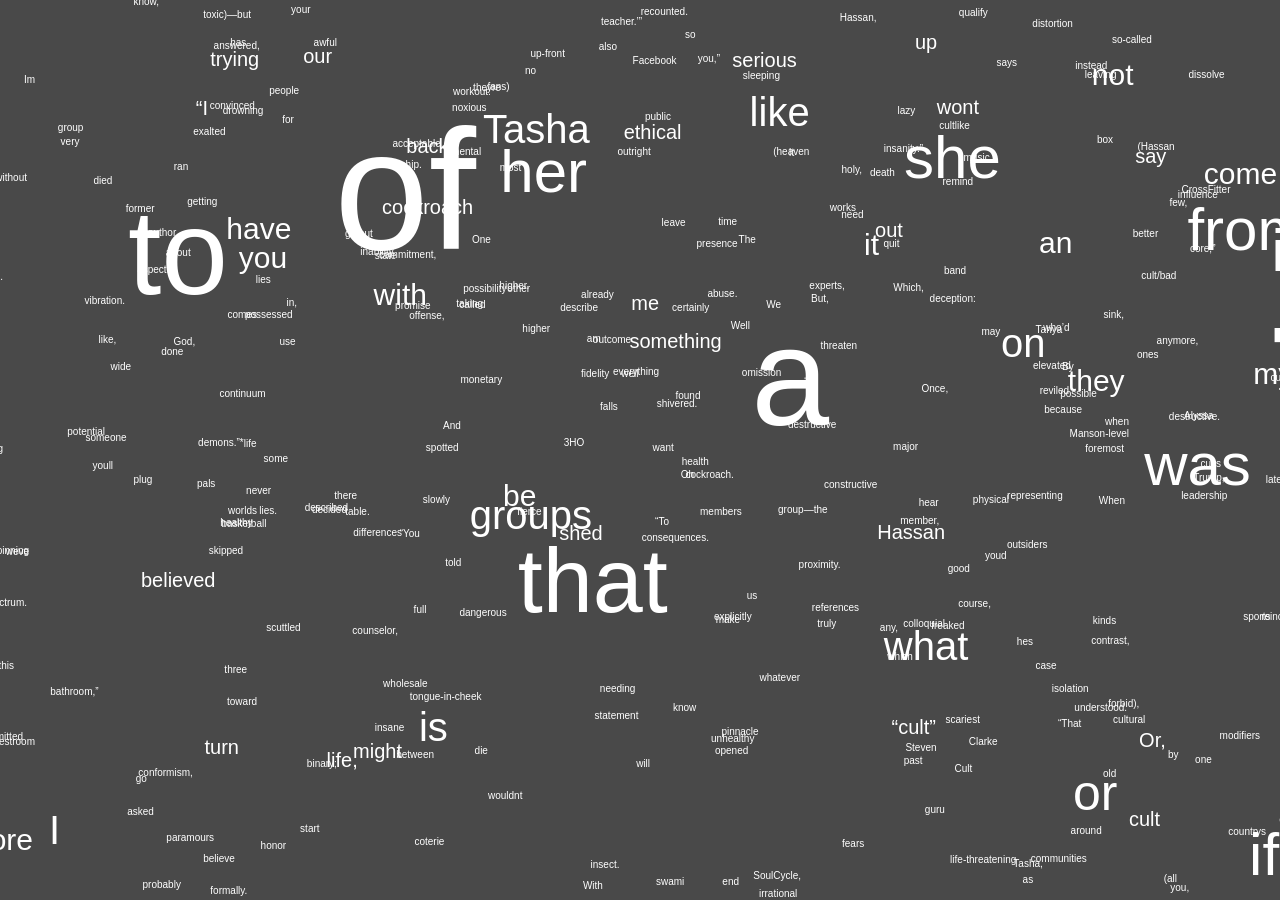
<file: index.html>
<!DOCTYPE html>
<html lang="en">
<head>
    <meta charset="utf-8">
    <meta name="viewport" content="width=device-width, initial-scale=1.0">
    <link href="styles.css" rel="stylesheet">
    <title>index</title>
</head>
<body>
    <canvas id="c"></canvas>
        <div class="startpage">

                <h1 id="starter1">How leaders use propaganda and media manipulation to create an</h1>
                <br>
                <h1 id="starter2">“us vs them” mentality</h1>
                <a href="landing.html"><div id="button">click on me</div></a>

        
        </div>

    <script src="script.js"></script>

    


</body>





</html>
</file>
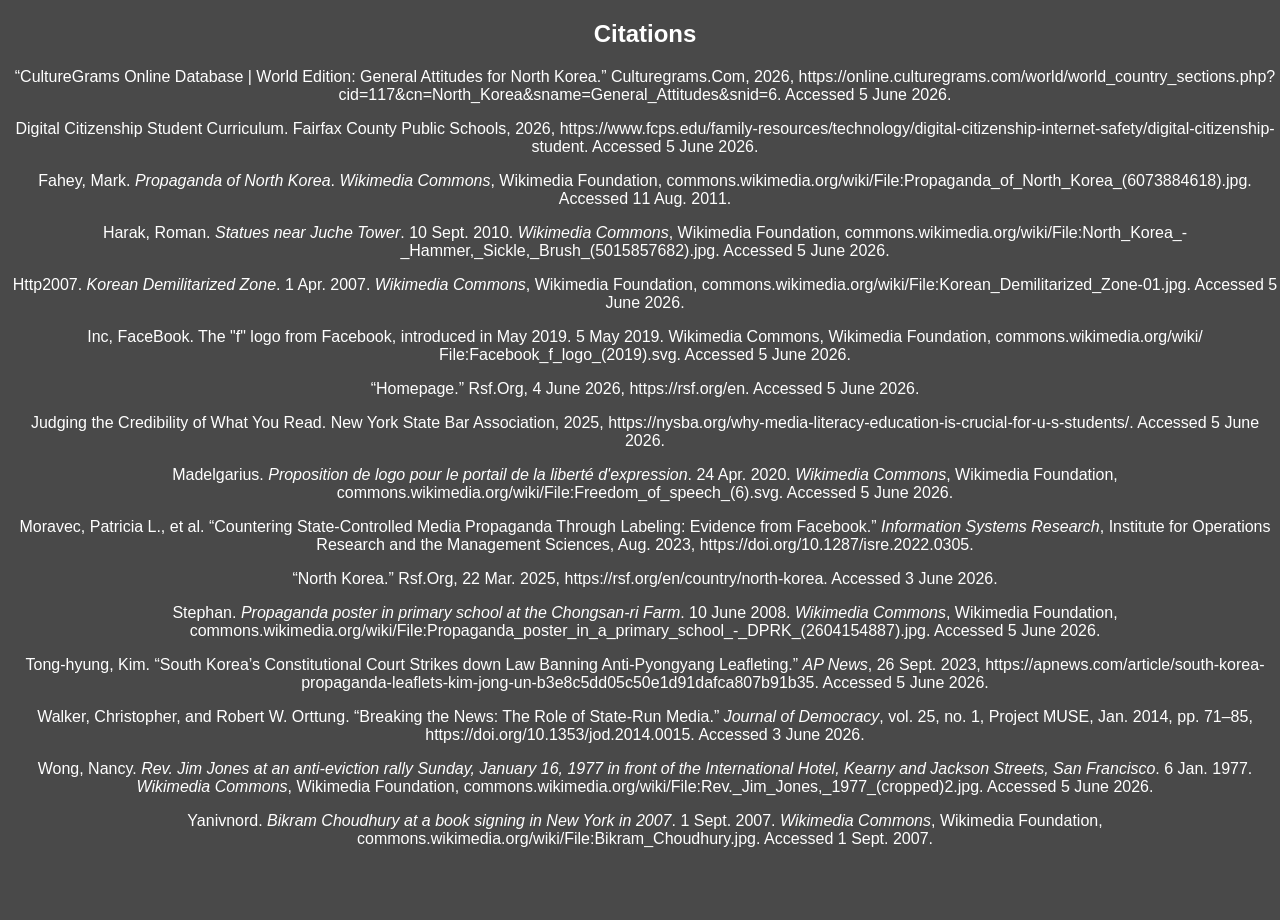
<file: citations.html>
<!DOCTYPE html>
<html>
    <head>
        <meta charset="utf-8">
        <meta name="viewport" content="width=device-width, initial-scale=1.0">
        <link href="styles.css" rel="stylesheet">
        <title>citations</title>
    </head>
    <body>
        <section class="section" style="color:white; margin-left:10px; text-align:center;">
            <h1>Citations</h1>
                <p>“CultureGrams Online Database | World Edition: General Attitudes for North Korea.” Culturegrams.Com, 2026, https://online.culturegrams.com/world/world_country_sections.php?cid=117&cn=North_Korea&sname=General_Attitudes&snid=6. Accessed 5 June 2026.</p>
                <p>Digital Citizenship Student Curriculum. Fairfax County Public Schools, 2026, https://www.fcps.edu/family-resources/technology/digital-citizenship-internet-safety/digital-citizenship-student. Accessed 5 June 2026.</p>
                <p>Fahey, Mark. <i>Propaganda of North Korea</i>. <i>Wikimedia Commons</i>, Wikimedia Foundation, commons.wikimedia.org/wiki/File:Propaganda_of_North_Korea_(6073884618).jpg. Accessed 11 Aug. 2011.</p>
                <p>Harak, Roman. <i>Statues near Juche Tower</i>. 10 Sept. 2010. <i>Wikimedia Commons</i>, Wikimedia Foundation, commons.wikimedia.org/wiki/File:North_Korea_-_Hammer,_Sickle,_Brush_(5015857682).jpg. Accessed 5 June 2026.</p>
                <p>Http2007. <i>Korean Demilitarized Zone</i>. 1 Apr. 2007. <i>Wikimedia Commons</i>, Wikimedia Foundation, commons.wikimedia.org/wiki/File:Korean_Demilitarized_Zone-01.jpg. Accessed 5 June 2026.</p>
                <p>Inc, FaceBook. The "f" logo from Facebook, introduced in May 2019. 5 May 2019.
     Wikimedia Commons, Wikimedia Foundation, commons.wikimedia.org/wiki/
     File:Facebook_f_logo_(2019).svg. Accessed 5 June 2026.</p>
                <p>“Homepage.” Rsf.Org, 4 June 2026, https://rsf.org/en. Accessed 5 June 2026.</p>
                <p>Judging the Credibility of What You Read. New York State Bar Association, 2025, https://nysba.org/why-media-literacy-education-is-crucial-for-u-s-students/. Accessed 5 June 2026.</p>
                <p>Madelgarius. <i>Proposition de logo pour le portail de la liberté d'expression</i>. 24 Apr. 2020. <i>Wikimedia Commons</i>, Wikimedia Foundation, commons.wikimedia.org/wiki/File:Freedom_of_speech_(6).svg. Accessed 5 June 2026.</p>
                <p>Moravec, Patricia L., et al. “Countering State-Controlled Media Propaganda Through Labeling: Evidence from Facebook.” <i>Information Systems Research</i>, Institute for Operations Research and the Management Sciences, Aug. 2023, https://doi.org/10.1287/isre.2022.0305.</p>
                <p>“North Korea.” Rsf.Org, 22 Mar. 2025, https://rsf.org/en/country/north-korea. Accessed 3 June 2026.</p>
                <p>Stephan. <i>Propaganda poster in primary school at the Chongsan-ri Farm</i>. 10 June 2008. <i>Wikimedia Commons</i>, Wikimedia Foundation, commons.wikimedia.org/wiki/File:Propaganda_poster_in_a_primary_school_-_DPRK_(2604154887).jpg. Accessed 5 June 2026.</p>
                <p>Tong-hyung, Kim. “South Korea’s Constitutional Court Strikes down Law Banning Anti-Pyongyang Leafleting.” <i>AP News</i>, 26 Sept. 2023, https://apnews.com/article/south-korea-propaganda-leaflets-kim-jong-un-b3e8c5dd05c50e1d91dafca807b91b35. Accessed 5 June 2026.</p>
                <p>Walker, Christopher, and Robert W. Orttung. “Breaking the News: The Role of State-Run Media.” <i>Journal of Democracy</i>, vol. 25, no. 1, Project MUSE, Jan. 2014, pp. 71–85, https://doi.org/10.1353/jod.2014.0015. Accessed 3 June 2026.</p>
                <p>Wong, Nancy. <i>Rev. Jim Jones at an anti-eviction rally Sunday, January 16, 1977 in front of the International Hotel, Kearny and Jackson Streets, San Francisco</i>. 6 Jan. 1977. <i>Wikimedia Commons</i>, Wikimedia Foundation, commons.wikimedia.org/wiki/File:Rev._Jim_Jones,_1977_(cropped)2.jpg. Accessed 5 June 2026.</p>
                <p>Yanivnord. <i>Bikram Choudhury at a book signing in New York in 2007</i>. 1 Sept. 2007. <i>Wikimedia Commons</i>, Wikimedia Foundation, commons.wikimedia.org/wiki/File:Bikram_Choudhury.jpg. Accessed 1 Sept. 2007.</p>


        </section>
    </body>
</html>
</file>
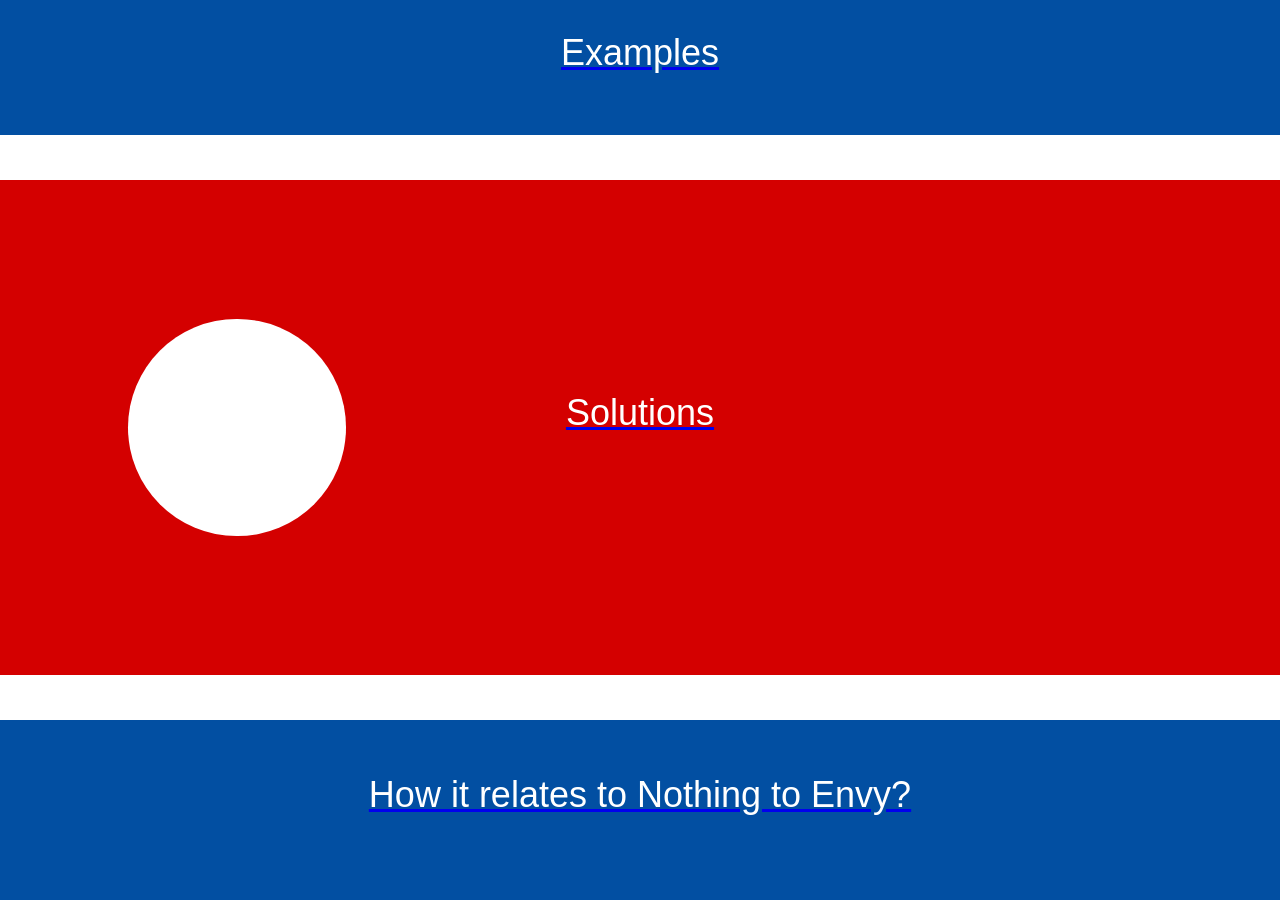
<file: landing.html>
<!DOCTYPE html>
<html lang="en">
<head>
    <meta charset="utf-8">
    <meta name="viewport" content="width=device-width, initial-scale=1.0">
    <link href="styles.css" rel="stylesheet">
    <title>landing</title>
</head>
<body>
    <canvas id="c"></canvas>
        <section class="fadein">
            <div class="landing">
                <a href="first.html">
                    <div style="width:100vw; height:15vh; background-color:#024FA2; display:flex;justify-content:center;align-items:center;">
                        <h1 style="text-align:center; color:white;">Examples</h1>
                    </div>
                    <div style="width:100vw; height:5vh; background-color:rgb(255, 255, 255);">
                    </div>
                </a>

                <a href="solutions.html">
                    <div style="width:100vw; position:relative; height:55vh; background-color: #D40000; display:flex;justify-content:center;align-items: center;">
                        <h1 style="text-align:center; color:white;">Solutions</h1>
                        
                        <div style="position:absolute;width:17vw;height:17vw;border-radius:100%;background-color:white;left:10%"></div>
                    </div>
                </a>

                <div style="width:100vw; height:5vh; background-color:rgb(255, 255, 255);">

                <a href="nothingtoenvy.html">
                    </div>
                        <div style="width:100vw; height:20vh; background-color: #024FA2;display:flex;justify-content:center;align-items:center;">
                            <h1 style="text-align:center; color:white;">How it relates to Nothing to Envy?</h1>
                        </div>  
                    </div>
                </a>
        </section>



    <script src="background.js"></script>

    


</body>





</html>
</file>
<file: styles.css>
body{
    margin:0%;
    font-family:'inter', sans-serif;
    background-color: rgb(73, 73, 73);
}

.startpage{
    display:flex;
    flex-direction:column;
    align-items:center;
    justify-content:center;
    width:100vw;
    height:100vh;
}

.landing h1{
    font-weight:normal;
    margin-top:0%;
}

.landing a{
    background-color:transparent;
    margin-top:0%;
}

a div{
    margin-top:0%;
}

.starter{
    display:block;
    margin:0% 5% 0% 5%;
    text-align:center;
    padding:0;
    position:absolute;
    animation-name:typewriting;
    width:fit-content;
    transform:translateY(-100px);
    animation: typewriting 4s steps(80,end) forwards, blink 0.7s step-end infinite alternate;
    white-space:nowrap;
    overflow:hidden;
    border-right:3px solid;
    font-size:42px;
    opacity:1;
    color:rgb(183, 183, 183);
}

.startpage a{
    margin-top:20px;
    color:rgb(255, 91, 255);
}

#starter2{
    opacity:0;
    margin-top:10%;
}

#starter1{
    opacity:0;
}

.fadeout{
    animation:fadeout 2s ease-in forwards;
}

#button{
    opacity:0;
}


@keyframes typewriting{
    from{width:0%}
    to{width:100%}
}

@keyframes blink{
    50%{border-color:transparent;}
}

@keyframes fadeout{
    from{opacity:1}
    to{opacity:0}
}

#c{
    position:fixed;
    top:0;
    left:0;
    z-index:-1;
}



/*nav*/

nav ul{
    margin-left:0%;
    display:flex;
    position:fixed;
    top:0;
    left:0;
    padding:0%;
    flex-direction: column;
    margin-top:0px;
    height:100vh;
    width:160px;
    border-right:#666 solid 5px;
    box-sizing: border-box;
    align-items: left;
    list-style-type:none;
    background-color:rgba(0, 0, 44, 0.95);
}



nav ul li{
    margin-left:0%;
    text-decoration:none;
    width:150px;
    padding-left:10px;
    padding-bottom:15px;
    display:block;
    border-bottom:#666 5px solid;
    -webkit-text-fill-color:white;
    padding-top:20px;

}
nav ul li:first-child{
    padding-top:15px;
    justify-self: center;
}

nav ul li:active{
    background-color:aqua;
}

nav ul li:hover{
    background-color:red;
}



li img{
    width:15px;
    height:15px;
}


/*box*/
html {
    scroll-snap-type: y mandatory;
    timeline-scope: --section;
    }

.section {
    height: 100dvh;
    scroll-snap-align: start;
    scroll-snap-stop: always;
    view-timeline: --section;

}

.content {
    position: fixed;
    inset: 0;
    display: flex;
    align-items: center;
    justify-content: center;
    left:150px;

    animation: blinky ease-in-out both;
    animation-timeline: --section;
}

@keyframes blinky {
0%,
100% {
    filter: blur(var(--blur)) contrast(var(--contrast));
    opacity: 0;
    visibility: hidden;
}

50% {
    filter: blur(0) contrast(1);
    opacity: 1;
    visibility: visible;
}
}

.fadein{
    animation: fadein 1s ease-in;
}

.fadeinslow{
    animation:fadein 10s ease-in;
}

@keyframes fadein{
    from{opacity:0}
    to{opacity:1}

}


.evenstyle{
    display:flex;
    align-items: center;
    justify-content: center;
    column-gap: 5%;
}

.textbox{
    width:55vw;
    height:fit-content;
    padding:20px;
    border-left:solid 5px red;
    border-radius:5px;
    color:white;
}

.textbox p{
    font-size:20px;
}

.textbox h1{
    font-size:48px;
}

.imgbox{
    width:25vw;
    border-radius:20px;
    color:white;
    overflow: hidden;
}

.imgbox p{
    font-size: 0.75rem;
    color:#666;
}

.imgbox img{
    width:20vw;
    height:auto;
    background-color:beige;

}


/**/
.landing{
    border-left:none;
    margin:auto;
    display:flex;
    flex-direction: column;
    width:auto;
    font-size:24px;
    border-right:solid 3px red;


}

.typing{
    overflow:hidden;
    white-space: nowrap;
    border-right:3px solid;
    animation: typewriting 4s steps(50,end) forwards, blink 0.7s step-end infinite alternate;
}
</file>
